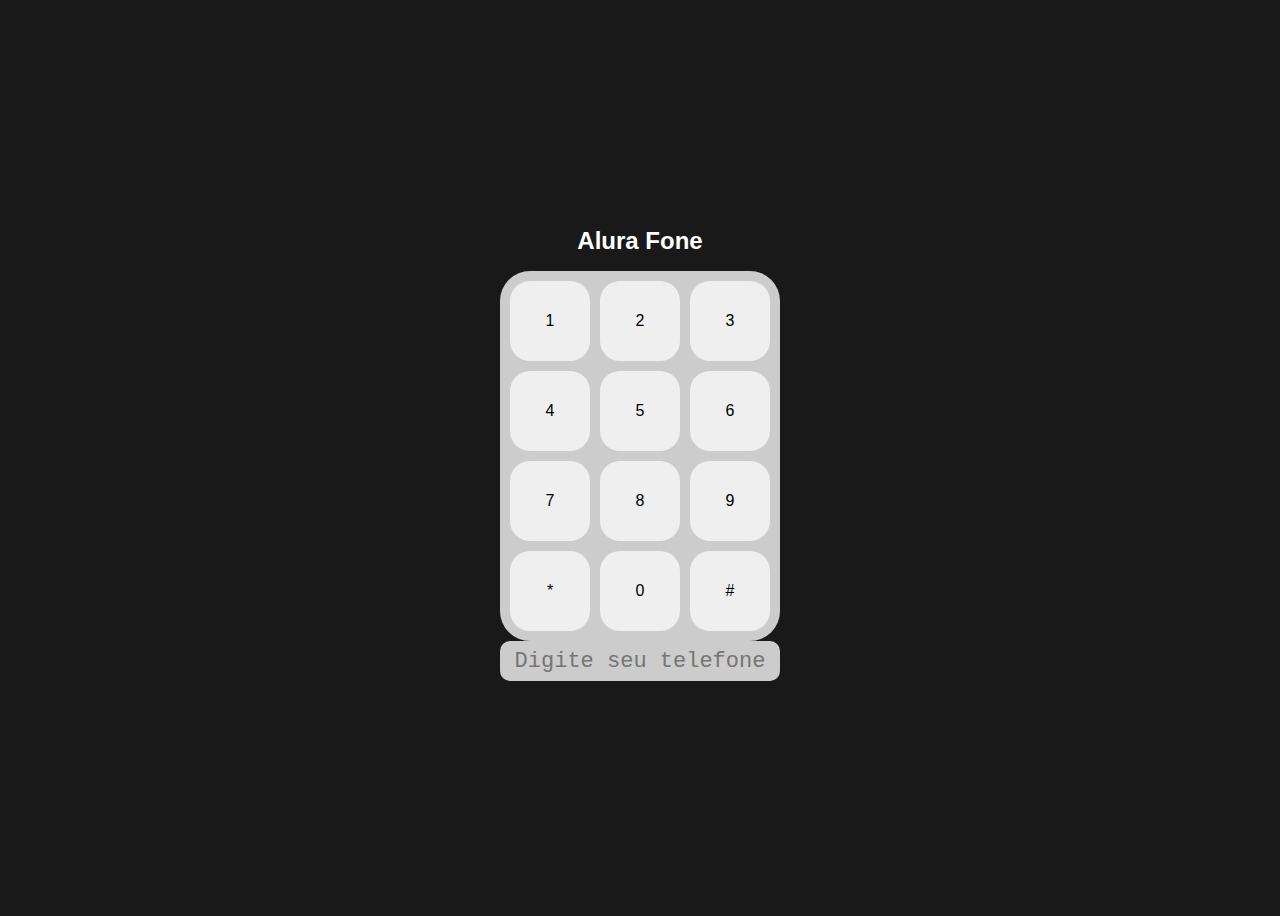
<file: index.html>
<!DOCTYPE html>
<html lang="en">
<head>
    <meta charset="UTF-8">
    <meta http-equiv="X-UA-Compatible" content="IE=edge">
    <meta name="viewport" content="width=device-width, initial-scale=1.0">
    <title>Document</title>
    <link rel="stylesheet" href="style.css">
</head>
<body>
    <h1> Alura Fone </h1>
 <section class="teclado">
    <input type="button" value="1">
    <input type="button" value="2">
    <input type="button" value="3">
    <input type="button" value="4">
    <input type="button" value="5">
    <input type="button" value="6">
    <input type="button" value="7">
    <input type="button" value="8">
    <input type="button" value="9">
    <input type="button" value="*">
    <input type="button" value="0">
    <input type="button" value="#">
  </section>
  <input type="tel" placeholder="Digite seu telefone">
</body>
</html>
</file>
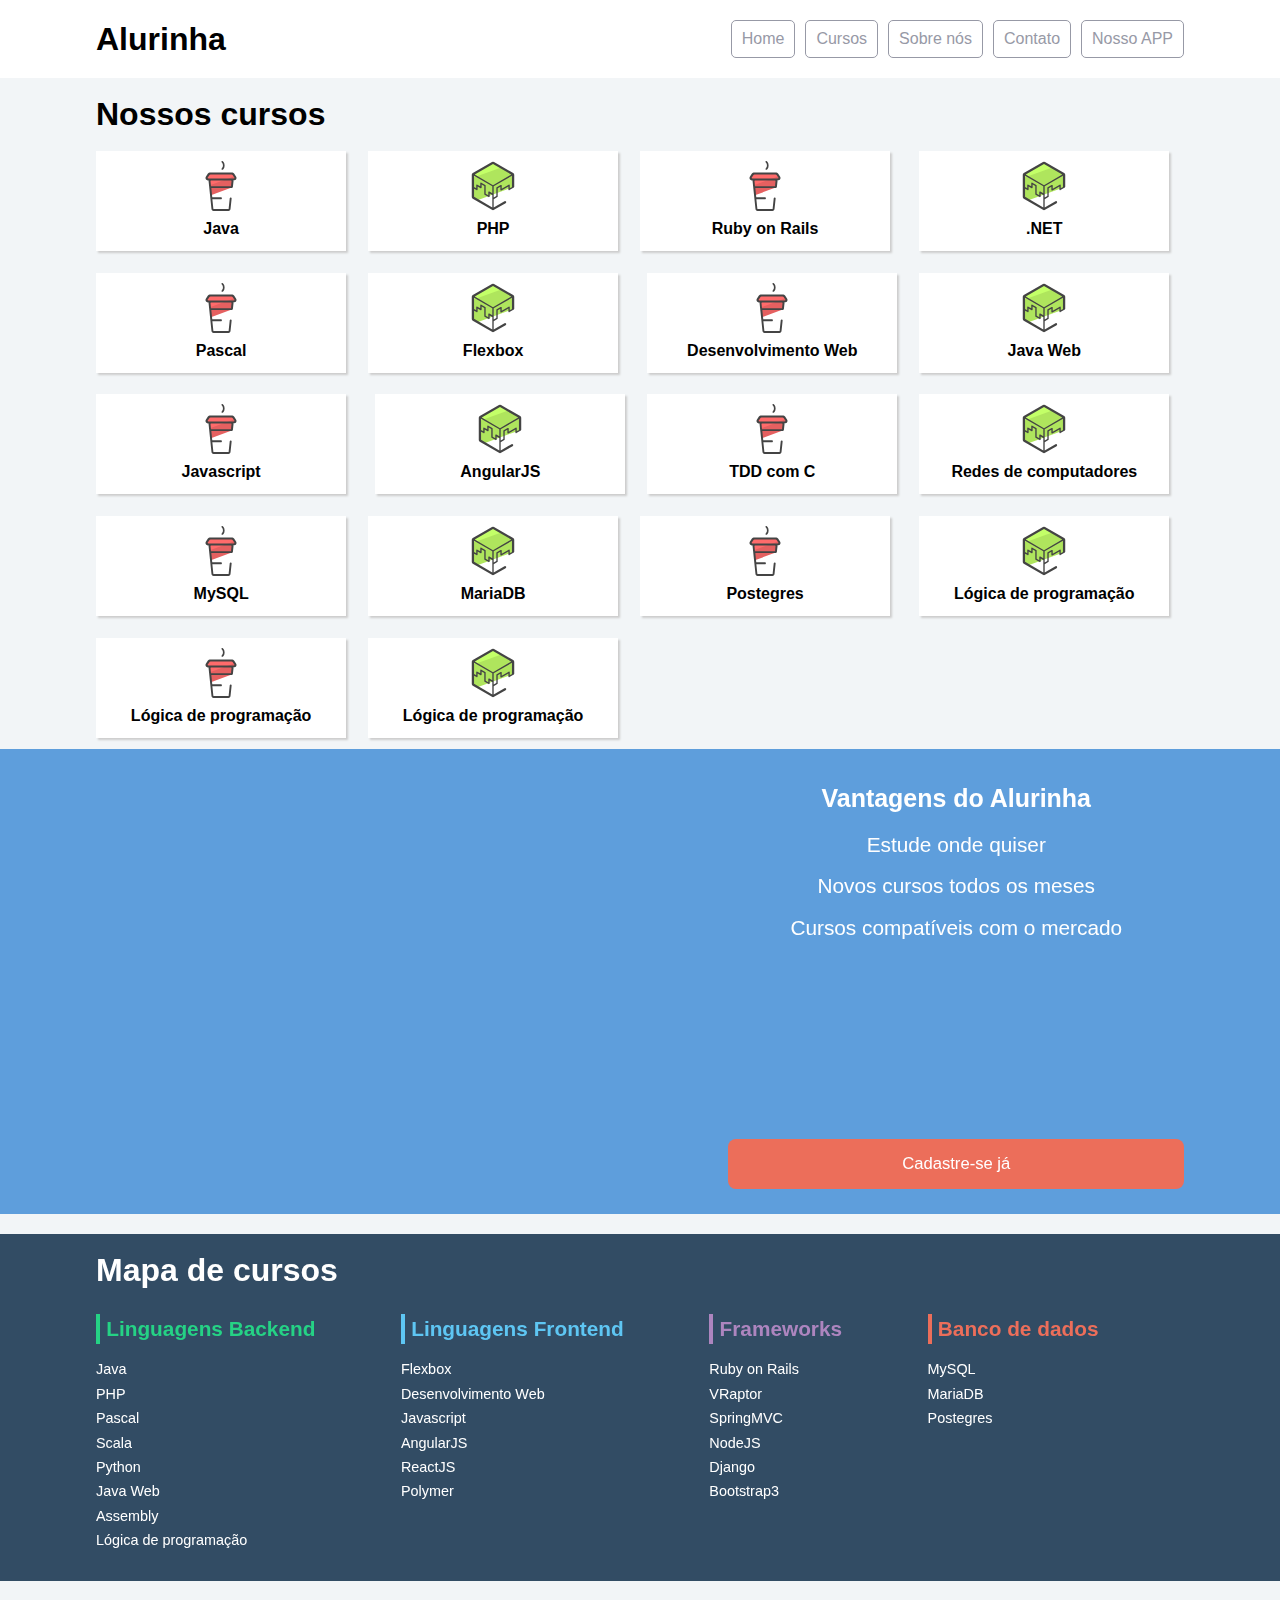
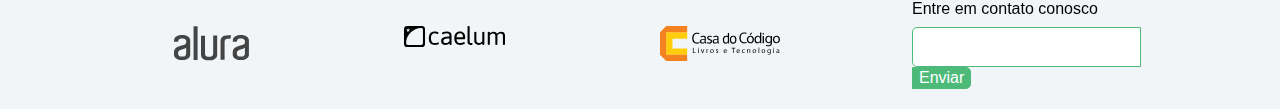
<file: Flex_Box/index.html>
<!doctype html>
<html>
<head>
	<meta charset="utf-8">
	<meta name="viewport" content="width=device-width, initial-scale=1">
	<title>Alurinha | Cursos online</title>
	<link rel="stylesheet" href="css/reset.css">
	<link rel="stylesheet" href="css/style.css">
	<link rel="stylesheet" href="css/flexbox.css">
</head>
<body>

	<header class="cabecalhoPrincipal">
		<div class="container">
			<h1 class="cabecalhoPrincipal-titulo">
				<a href="#">Alurinha</a>
			</h1>

			<nav class="cabecalhoPrincipal-nav">
				<a class="cabecalhoPrincipal-nav-link" href="#">Home</a>
				<a class="cabecalhoPrincipal-nav-link" href="#">Cursos</a>
				<a class="cabecalhoPrincipal-nav-link" href="#">Sobre nós</a>
				<a class="cabecalhoPrincipal-nav-link" href="#">Contato</a>
				<a class="cabecalhoPrincipal-nav-link cabecalhoPrincipal-nav-link-app" href="#">Nosso APP</a>
			</nav>
		</div>

	</header>

	<main class="conteudoPrincipal">
		<div class="container">
			<h2 class="subtitulo">Nossos cursos</h2>

			<nav>
				<ul class="conteudoPrincipal-cursos">
					<li class="conteudoPrincipal-cursos-link"><a href="#">Java</a></li>
					<li class="conteudoPrincipal-cursos-link"><a href="#">PHP</a></li>
					<li class="conteudoPrincipal-cursos-link"><a href="#">Ruby on Rails</a></li>
					<li class="conteudoPrincipal-cursos-link"><a href="#">.NET</a></li>
					<li class="conteudoPrincipal-cursos-link"><a href="#">Pascal</a></li>
					<li class="conteudoPrincipal-cursos-link"><a href="#">Flexbox</a></li>
					<li class="conteudoPrincipal-cursos-link"><a href="#">Desenvolvimento Web</a></li>
					<li class="conteudoPrincipal-cursos-link"><a href="#">Java Web</a></li>
					<li class="conteudoPrincipal-cursos-link"><a href="#">Javascript</a></li>
					<li class="conteudoPrincipal-cursos-link"><a href="#">AngularJS</a></li>
					<li class="conteudoPrincipal-cursos-link"><a href="#">TDD com C</a></li>
					<li class="conteudoPrincipal-cursos-link"><a href="#">Redes de computadores</a></li>
					<li class="conteudoPrincipal-cursos-link"><a href="#">MySQL</a></li>
					<li class="conteudoPrincipal-cursos-link"><a href="#">MariaDB</a></li>
					<li class="conteudoPrincipal-cursos-link"><a href="#">Postegres</a></li>
					<li class="conteudoPrincipal-cursos-link"><a href="#">Lógica de programação</a></li>
					<li class="conteudoPrincipal-cursos-link"><a href="#">Lógica de programação</a></li>
					<li class="conteudoPrincipal-cursos-link"><a href="#">Lógica de programação</a></li>
				</ul>
			</nav>
		</div>

		<section class="videoSobre">
			<div class="container">
				<iframe class="videoSobre-video" width="560" height="415" src="https://www.youtube.com/embed/bIlOsJzBVaY?list=PLh2Y_pKOa4UcF1BYPJR3EIMRi3nWAUxIp" frameborder="0" allowfullscreen></iframe>
				
				<div class="videoSobre-sobre">
					<h2 class="videoSobre-sobre-title">Vantagens do Alurinha</h2>
					<ul class="videoSobre-sobre-list">
						<li class="videoSobre-sobre-item">Estude onde quiser</li>
						<li class="videoSobre-sobre-item">Novos cursos todos os meses</li>
						<li class="videoSobre-sobre-item">Cursos compatíveis com o mercado</li>
					</ul>
					<button class="videoSobre-button">Cadastre-se já</button>
				</div>
			</div>
		</section>

	</main>

	<footer class="rodapePrincipal">
		<div class="container">

			<section class="rodapePrincipal-navMap">
				<h3 class="subtitulo">Mapa de cursos</h3>
				<nav class="rodapePrincipal-navMap-list">

					<h4 class="navmap-list-title navmap-list-title-backend">Linguagens Backend</h4>
					<a class="rodapePrincipal-navMap-link" href="#">Java</a>
					<a class="rodapePrincipal-navMap-link" href="#">PHP</a>
					<a class="rodapePrincipal-navMap-link" href="#">Pascal</a>
					<a class="rodapePrincipal-navMap-link" href="#">Scala</a>
					<a class="rodapePrincipal-navMap-link" href="#">Python</a>
					<a class="rodapePrincipal-navMap-link" href="#">Java Web</a>
					<a class="rodapePrincipal-navMap-link" href="#">Assembly</a>
					<a class="rodapePrincipal-navMap-link" href="#">Lógica de programação</a>

					<h4 class="navmap-list-title navmap-list-title-frontend">Linguagens Frontend</h4>
					<a class="rodapePrincipal-navMap-link" href="#">Flexbox</a>
					<a class="rodapePrincipal-navMap-link" href="#">Desenvolvimento Web</a>
					<a class="rodapePrincipal-navMap-link" href="#">Javascript</a>
					<a class="rodapePrincipal-navMap-link" href="#">AngularJS</a>
					<a class="rodapePrincipal-navMap-link" href="#">ReactJS</a>
					<a class="rodapePrincipal-navMap-link" href="#">Polymer</a>
					
					<h4 class="navmap-list-title navmap-list-title-framework">Frameworks</h4>
					<a class="rodapePrincipal-navMap-link" href="#">Ruby on Rails</a>
					<a class="rodapePrincipal-navMap-link" href="#">VRaptor</a>
					<a class="rodapePrincipal-navMap-link" href="#">SpringMVC</a>
					<a class="rodapePrincipal-navMap-link" href="#">NodeJS</a>
					<a class="rodapePrincipal-navMap-link" href="#">Django</a>
					<a class="rodapePrincipal-navMap-link" href="#">Bootstrap3</a>

					<h4 class="navmap-list-title navmap-list-title-bancoDeDados">Banco de dados</h4>
					<a class="rodapePrincipal-navMap-link" href="#">MySQL</a>
					<a class="rodapePrincipal-navMap-link" href="#">MariaDB</a>
					<a class="rodapePrincipal-navMap-link" href="#">Postegres</a>

				</nav>
			</section>

		</div>

		<section class="rodapePrincipal-patrocinadores">
			<div class="container">
				<ul class="rodapePrincipal-patrocinadores-list">
					<li>
						<a class="rodapePrincipal-patrocinadores-list-link patrocinadores-list-link-alura" href="#">
							<img src="img/logos/alura.svg" alt="Logo da Alura">
						</a>
					</li>
					<li>
						<a class="rodapePrincipal-patrocinadores-list-link patrocinadores-list-link-caelum" href="#">
							<img src="img/logos/caelum.svg" alt="Logo da Caelum">
						</a>
					</li>
					<li>
						<a class="rodapePrincipal-patrocinadores-list-link patrocinadores-list-link-casaDoCodigo" href="#">
							<img src="img/logos/cdc.svg" alt="Logo da Casa do Código">
						</a>
					</li>
				</ul>
				<form class="rodapePrincipal-contatoForm" action="#">
					<fieldset>
						<legend class="rodapePrincipal-contatoForm-legend" for="email-contato">Entre em contato conosco</legend>
						<div class="rodapePrincipal-contatoForm-fieldset"> 
							<input class="rodapePrincipal-contatoForm-emailInput" type="email" name="email-contato" id="email-contato">
							<button class="rodapePrincipal-contatoForm-submit" type="submit">Enviar</button>
						</div>
					</fieldset>
				</form>
			</div>
		</section>
	</footer>

</body>
</html>
</file>
<file: style.css>
* {
    box-sizing: border-box;
  }
  
  body {
    display: flex;
    justify-content: center;
    align-items: center;
    flex-direction: column;
    background-color: #191919;
    min-height: 100vh;
  }
  
  input {
    border: none;
    color: inherit;
    font-size: inherit;
    font-weight: inherit;
    font-family: inherit;
  }
  
  h1 {
    font-family: 'Montserrat', sans-serif;
    font-size: 24px;
    color: #fff;
  }
  
  .teclado {
    display: grid;
    grid-template-columns: repeat(3, 1fr);
    gap: 10px; 
    background-color: #cccccc;
    border-radius: 30px;
    padding: 10px;
  }
  
  input[type=button] {
    border-radius: 20px;
    cursor: pointer;
    font-family: 'Montserrat', sans-serif;
    height: 80px;
    width: 80px;
  }
  
  input[type=tel] {
    background-color: #cccccc;
    border-radius: 10px;
    font-family: monospace;
    font-size: 22px;
    height: 40px;
    margin-bottom: 24px;
    padding: 10px;
    text-align: center;
    width: 280px;
  }
</file>
<file: Flex_Box/css/style.css>
body {
	background-color: #F2F5F7;
	font-family: 'Open Sans',Arial,sans-serif;
}

.container {
	width: 94%;
	margin: 0 auto;
}

.cabecalhoPrincipal {
	background-color: #FFF;
	padding: 20px 0;
}

.cabecalhoPrincipal-titulo {
	font-weight: bold;
	font-size: 2em;
	margin-bottom: 20px;
}

.cabecalhoPrincipal-titulo a {
	text-decoration: none;
	color: inherit;
}

.cabecalhoPrincipal-nav-link {
	padding: 10px;
	margin-bottom: 10px;
	color: #9799A6;
	background-color: #FFF;
	text-decoration: none;
	transition: .5s;
	display: block;

	border-bottom: 1px solid #9799A6;
}

.conteudoPrincipal {
	margin-top: 20px;
	margin-bottom: 20px;
}

.subtitulo {
	font-weight: bold;
	font-size: 32px;
	margin-bottom: 10px;
	text-align: center;
}

.conteudoPrincipal-cursos-link {
	height: 100px;
	background-color: #FFF;
	text-align: center;
	margin: 1%;
	transition: .3s;
	box-shadow: 2px 2px 2px #CCC;
	position: relative;
}

.conteudoPrincipal-cursos-link a {
	text-decoration: none;
	color: #000;
	font-weight: bold;
	display: block;
	width: 100%;
	height: 100%;
	position: absolute;
	top: 0;
	left: 0;
}

.conteudoPrincipal-cursos-link:hover {
	box-shadow: 4px 4px 4px #CCC;
}

.conteudoPrincipal-cursos-link a:before {
	content: '';
	display: block;
	width: 50px;
	height: 50px;
	margin: 10px auto;
}

.conteudoPrincipal-cursos-link:nth-child(even) a:before {
	background: url(../img/background1.svg) no-repeat;	
}

.conteudoPrincipal-cursos-link:nth-child(odd) a:before {
	background: url(../img/background2.svg) no-repeat;
}


.rodapePrincipal {
	background-color: #324C64;
	padding-top: 20px;
}

.rodapePrincipal .subtitulo {
	color: #FFF;
}

.rodapePrincipal-navMap-link {
	text-decoration: none;
	color: #FFF;
	margin-top: 10px;
}

.rodapePrincipal-navMap-link {
	font-size: .9em;
}

.navmap-list-title {
	font-weight: 700;
	font-size: 1.3em;
	margin: .9em 0;
	padding-left: .3em;
	padding-top: .2em;
	padding-bottom: .2em;
}

.navmap-list-title + .rodapePrincipal-navMap-link {
	margin-top: 0;
}

.navmap-list-title-bancoDeDados { color: #EC6E5A; border-left: 4px solid #EC6E5A; }
.navmap-list-title-framework { color: #AD85BF; border-left: 4px solid #AD85BF; }
.navmap-list-title-frontend { color: #5EC6F3; border-left: 4px solid #5EC6F3; }
.navmap-list-title-backend { color: #25D285; border-left: 4px solid #25D285; }

.rodapePrincipal-patrocinadores {
	margin-top: 30px;
	background: #F2F5F7;
	padding: 20px 0;
}

.rodapePrincipal-contatoForm {
	margin-top: 20px;
	text-align: center;
}

.rodapePrincipal-contatoForm label[for=email-contato] {
	font-weight: bold;
	font-size: 14px;
	color: #000;
	margin-bottom: 5px;
	display: block;
}

.rodapePrincipal-contatoForm-emailInput {
	border-top-left-radius: 5px;
	border-bottom-left-radius: 5px;
	padding: 10px;
}

.rodapePrincipal-contatoForm-submit {
	border-top-right-radius: 5px;
	border-bottom-right-radius: 5px;
	background-color: #4DBA7A;
	color: #FFF;
	cursor: pointer;
	
}

.rodapePrincipal-contatoForm-submit,
.rodapePrincipal-contatoForm-emailInput {
	outline: 0;
	border: 1px solid #4DBA7A;
	box-sizing: border-box;
	font-size: 16px;
}

.videoSobre {
	background-color: #5E9EDC;
	padding: 25px 0;

}

.videoSobre-video {
	max-width: 100%;
}

.videoSobre .container {
	color: #FFF;
}

.videoSobre-sobre-title {
	font-size: 1.2em;
	font-weight: bolder;
}

.videoSobre-sobre {
	font-size: 1.3em;
	line-height: 2;
}

.videoSobre-button {
	border-radius: 8px;
	background-color: #ec6e5a;
	display: block;
	color: #FFF;
	border: none;
	height: 50px;
	font-size: .8em;
	outline: none;
}

.rodapePrincipal-contatoForm-legend {
	margin-bottom: 10px;
}

@media(min-width: 769px) {

	.container {
		width: 85%;	
	}

	.subtitulo {
		text-align: left;
	}

	.cabecalhoPrincipal-nav-link {
		border-radius: 5px;
		border: 1px solid #9799A6;
	}

	.cabecalhoPrincipal-nav-link:hover {
		color: #FFF;
		background-color: #9799A6;
	}

	.cabecalhoPrincipal-titulo {
		margin: 0;
	}

	.cabecalhoPrincipal-nav {
		width: auto;
	}

	.cabecalhoPrincipal-nav-link {
		width: auto;
		margin: 0 0 0 10px;
	}

	.rodapePrincipal-contatoForm {
		margin-top: 0;
		text-align: left;
	}

	.conteudoPrincipal-cursos-link:nth-child(3n) {
		margin-right: 0;
	}

	.conteudoPrincipal-cursos-link:nth-child(3n+1) {
		margin-left: 0;
	}

}

@media(min-width: 1000px) {
	.conteudoPrincipal-cursos-link {
		margin: 1.333%;
	}

	.conteudoPrincipal-cursos-link:nth-child(3n) {
		margin-right: 1.33%;
	}

	.conteudoPrincipal-cursos-link:nth-child(3n+1) {
		margin-left: 1.333%;
	}

	.conteudoPrincipal-cursos-link:nth-child(4n) {
		margin-right: 0;
	}

	.conteudoPrincipal-cursos-link:nth-child(4n+1) {
		margin-left: 0;
	}

	.videoSobre-sobre {
		margin-left: 1.5em;
	}

}
</file>
<file: Flex_Box/css/flexbox.css>
.cabecalhoPrincipal .container {
    display: flex;
    align-items: center;
    justify-content: space-between;
}

.cabecalhoPrincipal-nav {
    display: flex; /* deixa os elementos um do lado do outro */
    justify-content: space-between;
}

.rodapePrincipal-patrocinadores .container {
    display: flex;
    align-items: center;
}

.rodapePrincipal-patrocinadores-list {
    display: flex;
    justify-content: space-around;
    width: 70%;
    margin-right: 5%;
}

.rodapePrincipal-contatoForm {
    width: 25%;
}

.rodapePrincipal-contatoForm {
    display: flex;
}

.rodapePrincipal-navMap-list {
    display: flex;
    /*flex-direction: column;
    flex-wrap: wrap; quebra para o lado quando chega no limite da página*/
    flex-flow: column wrap; /*coloca o código em coluna e depois joga para o lado*/ 
    height: 255px;
}

.conteudoPrincipal-cursos {
    display: flex;
    flex-wrap: wrap;
}

.conteudoPrincipal-cursos-link {
    width: 23%;
    margin: 1%;
}

.conteudoPrincipal-cursos-link:nth-child(4n) {
    margin-right: 0%;
}

.conteudoPrincipal-cursos-link:nth-child(4n+1) {
    margin-left: 0%;
}

.videoSobre .container {
    display: flex;
}

.videoSobre-sobre {
    text-align: center;
    display: flex;
    flex-direction: column;
    flex-grow: 3;
}

.videoSobre-sobre-list {
    flex-grow: 1;
}

.videoSobre-video {
    flex-grow: 1;
}

/* parte mobile */
@media(max-width: 1000px) {
.cabecalhoPrincipal-nav {
    flex-direction: column;
}

.cabecalhoPrincipal .container {
    flex-direction: column;
    align-items: initial;
    text-align: center;
}

.conteudoPrincipal-cursos {
    flex-direction: column;
    align-items: center;
}

.conteudoPrincipal-cursos-link {
    width: 95%;
}

.rodapePrincipal-navMap-list {
    height: auto;
}

.rodapePrincipal-patrocinadores .container {
    flex-direction: column;
    align-items: center;
}

.rodapePrincipal-patrocinadores-list {
    flex-direction: column;
    width: auto;
}

.rodapePrincipal-contatoForm {
    width: auto;
    justify-content: center;
}

.cabecalhoPrincipal-nav-link-app {
    order: -1;
}

.videoSobre .container {
    flex-direction: column;
}

.videoSobre-video {
    width: auto; 
    height: 315px;
}
}

@media(max-width: 315px) {
    .videoSobre-video {
        width: auto; 
        height: auto;
    }
}
</file>
